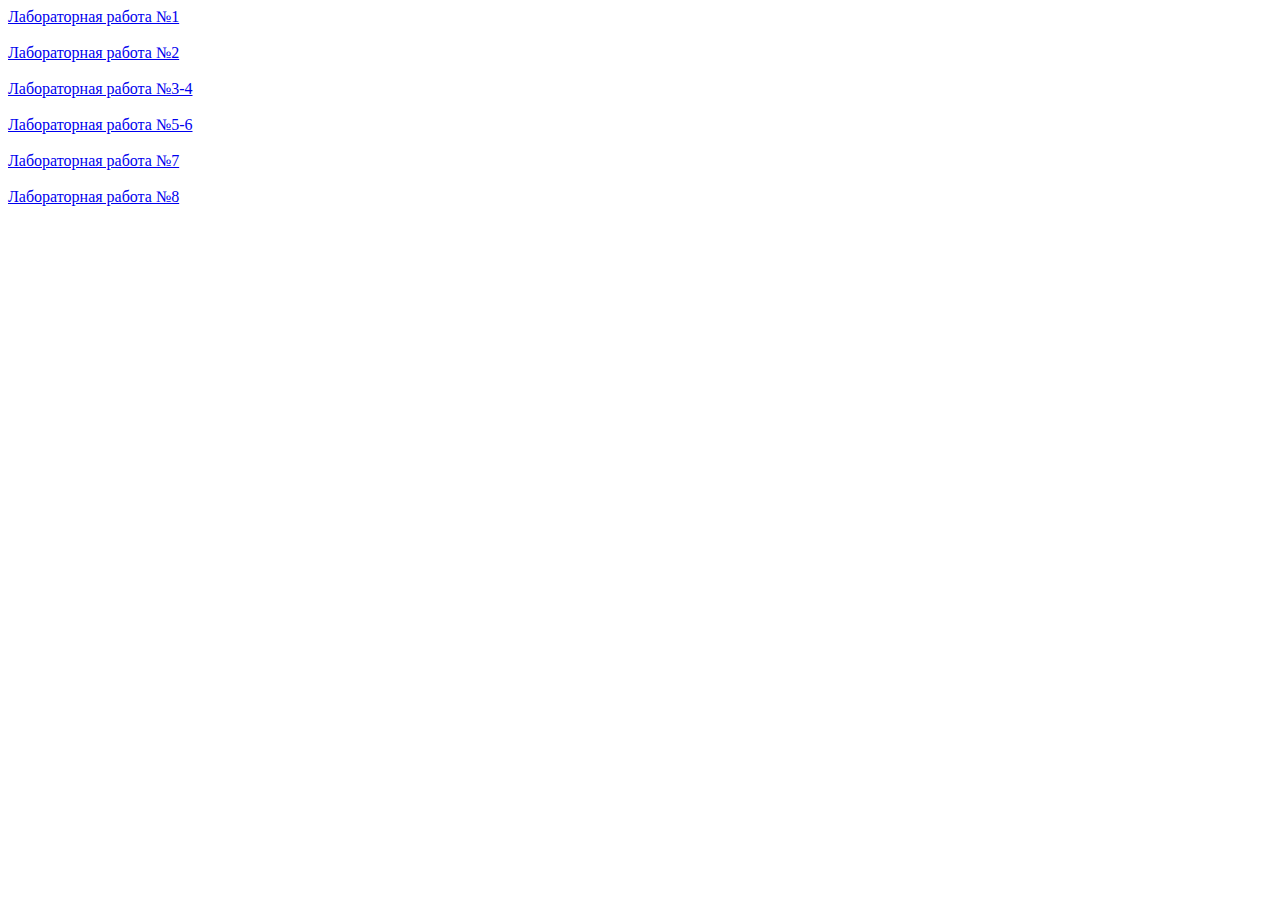
<file: index.html>
<!DOCTYPE html>
<html lang="en">
<head>
  <meta charset="UTF-8">
  <meta name="viewport" content="width=device-width, initial-scale=1.0">
  <title>Document</title>
</head>
<body>
  <a href="лаба 1/index.html">Лабораторная работа №1</a><br><br>
  <a href="лаба 2/index.html">Лабораторная работа №2</a><br><br>
  <a href="Лабораторная работа №3/main.html">Лабораторная работа №3-4</a><br><br>
  <a href="lab5/index.html">Лабораторная работа №5-6</a><br><br>
  <a href="lab7/index.html">Лабораторная работа №7</a><br><br>
  <a href="lab8/index.html">Лабораторная работа №8</a><br><br>
</body>
</html>
</file>
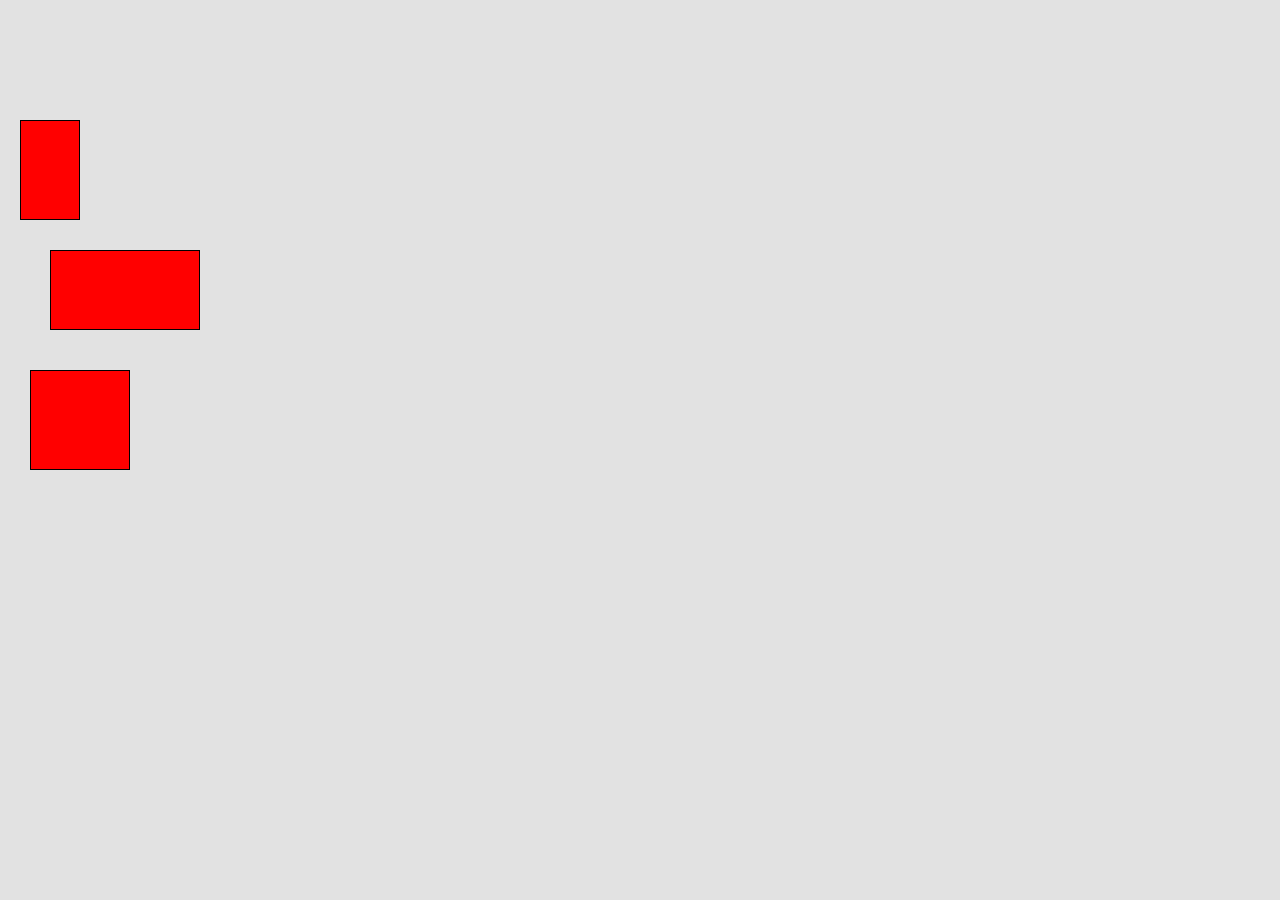
<file: lab5/index.html>
<!DOCTYPE html>
<html lang="en">
  <head>
    <meta charset="UTF-8" />
    <meta name="viewport" content="width=device-width, user-scalable=no" />
    <link rel="stylesheet" href="inputstyle.css" />
    <title>lab5</title>
  </head>
  <body>
    <div id="workspace">
      <div
        class="target"
        style="top: 120px; left: 20px; width: 60px; height: 100px"
      ></div>

      <div
        class="target"
        style="top: 250px; left: 50px; width: 150px; height: 80px"
      ></div>

      <div
        class="target"
        style="top: 370px; left: 30px; width: 100px; height: 100px"
      ></div>
    </div>
    <script src="input.js"></script>
  </body>
</html>
</file>
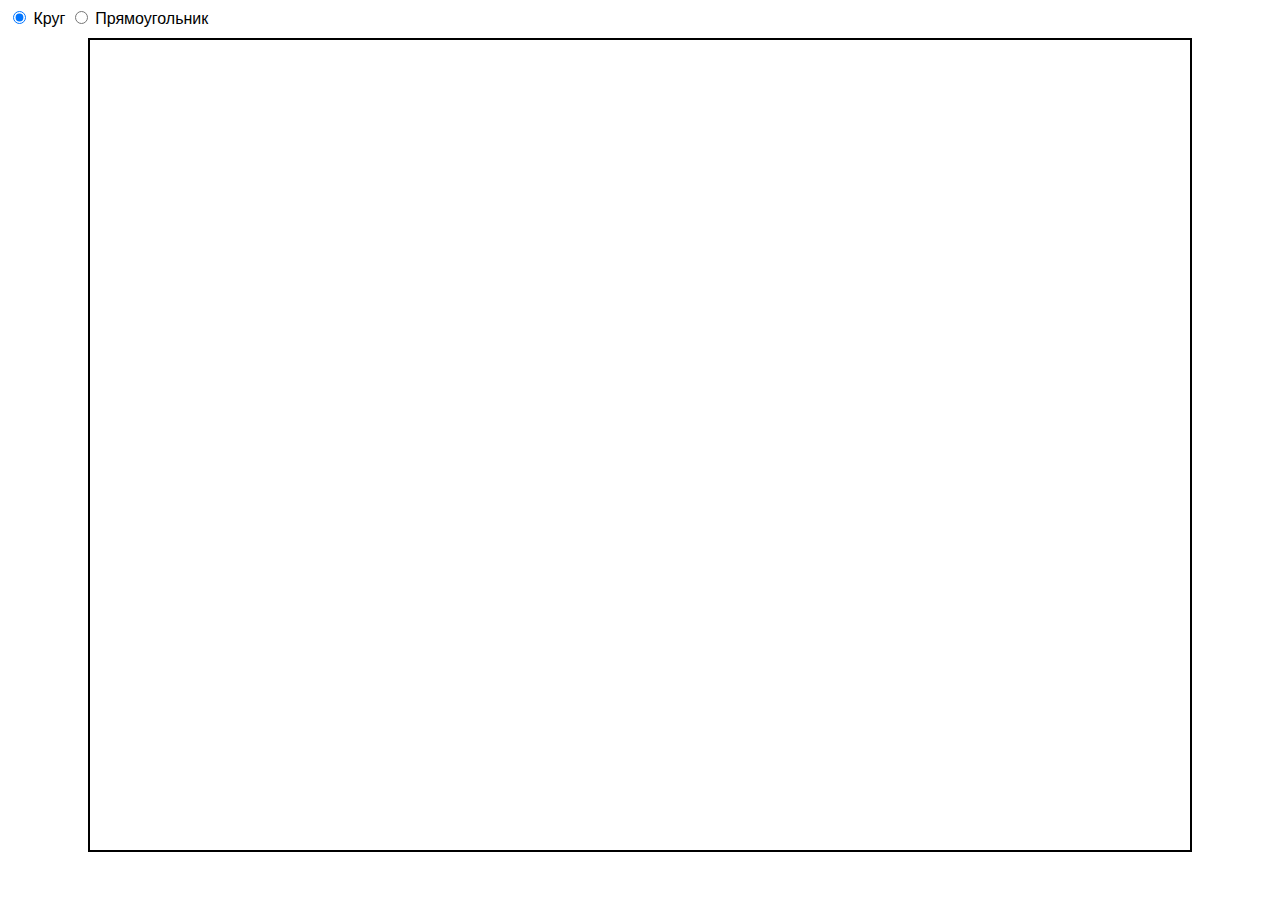
<file: lab7/index.html>
<!DOCTYPE html>
<html lang="en">

<head>
    <meta charset="UTF-8">
    <meta name="viewport" content="width=device-width, initial-scale=1.0">
    <title>Document</title>
    <link rel="stylesheet" href="./style.css" />
</head>

<body>
    <div>
        <label>
            <input type="radio" value="circle" name="figure" id="circleBtn" checked="true" />
            Круг
        </label>
        <label>
            <input type="radio" value="rectangle" name="figure" id="rectBtn" />
            Прямоугольник
        </label>
    </div>
    <svg id="drawingArea">

    </svg>
    <script src="./index.js"></script>
</body>

</html>
</file>
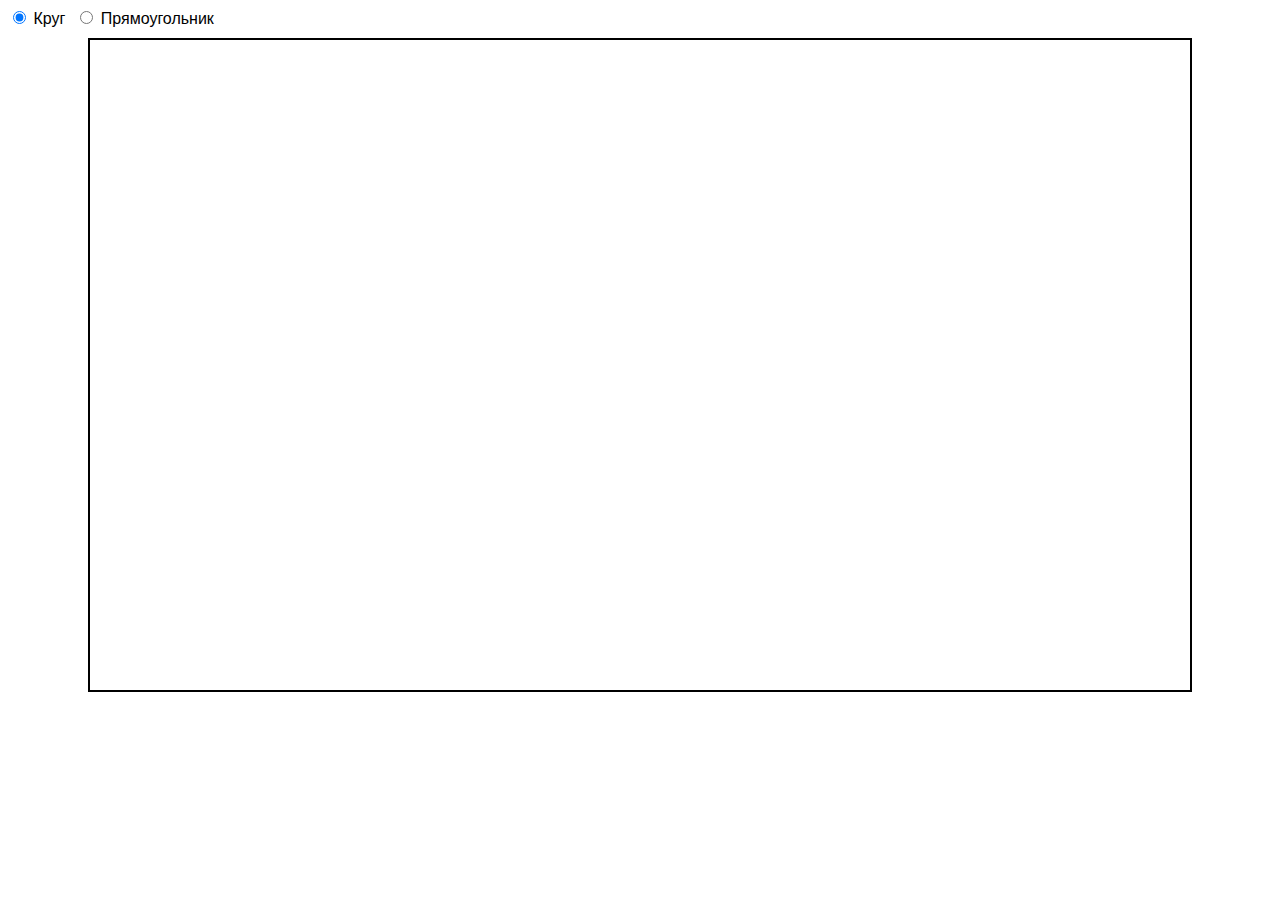
<file: lab8/index.html>
<!DOCTYPE html>
<html lang="en">

<head>
    <meta charset="UTF-8">
    <meta name="viewport" content="width=device-width, initial-scale=1.0">
    <title>Document</title>
    <link rel="stylesheet" href="./style.css" />
</head>

<body>
    <div class="toolsPalette">
        <label>
            <input type="radio" value="circle" name="figure" id="circleBtn" checked="true" />
            Круг
        </label>
        <label>
            <input type="radio" value="rectangle" name="figure" id="rectBtn" />
            Прямоугольник
        </label>
    </div>
    <canvas id="drawingArea" width="1100" height="650">

    </canvas>

    <script src="./index.js"></script>
</body>

</html>
</file>
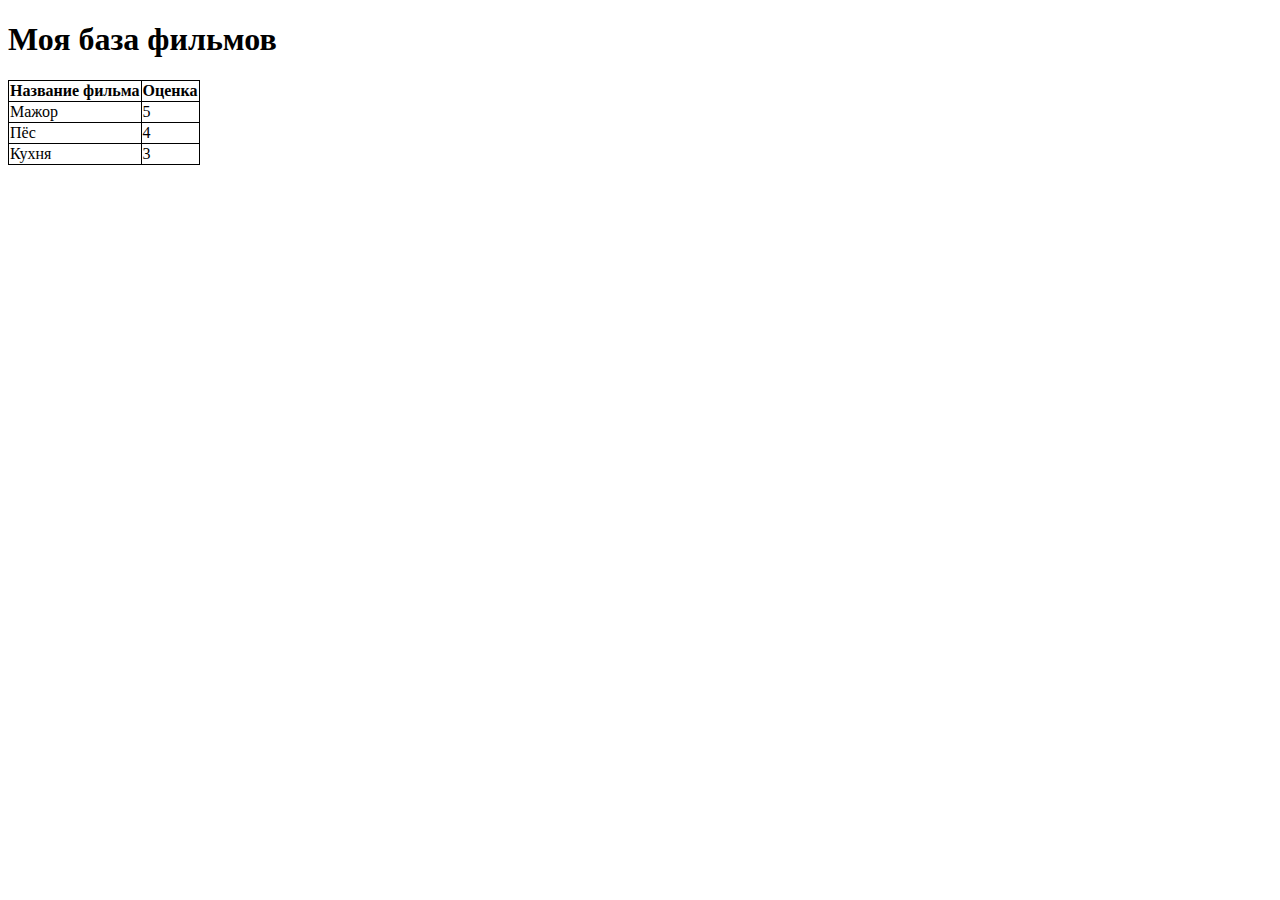
<file: лаба 2/index.html>
<!DOCTYPE html>
<html lang="ru">
<head>
    <meta charset="UTF-8">
    <meta name="viewport" content="width=device-width, initial-scale=1.0">
    <title>Personal Movie DB</title>
</head>
<body>

    <h1>Моя база фильмов</h1>
    <div id="movies-table"></div>
 
    <script src="script.js"></script>
</body>
</html>
</file>
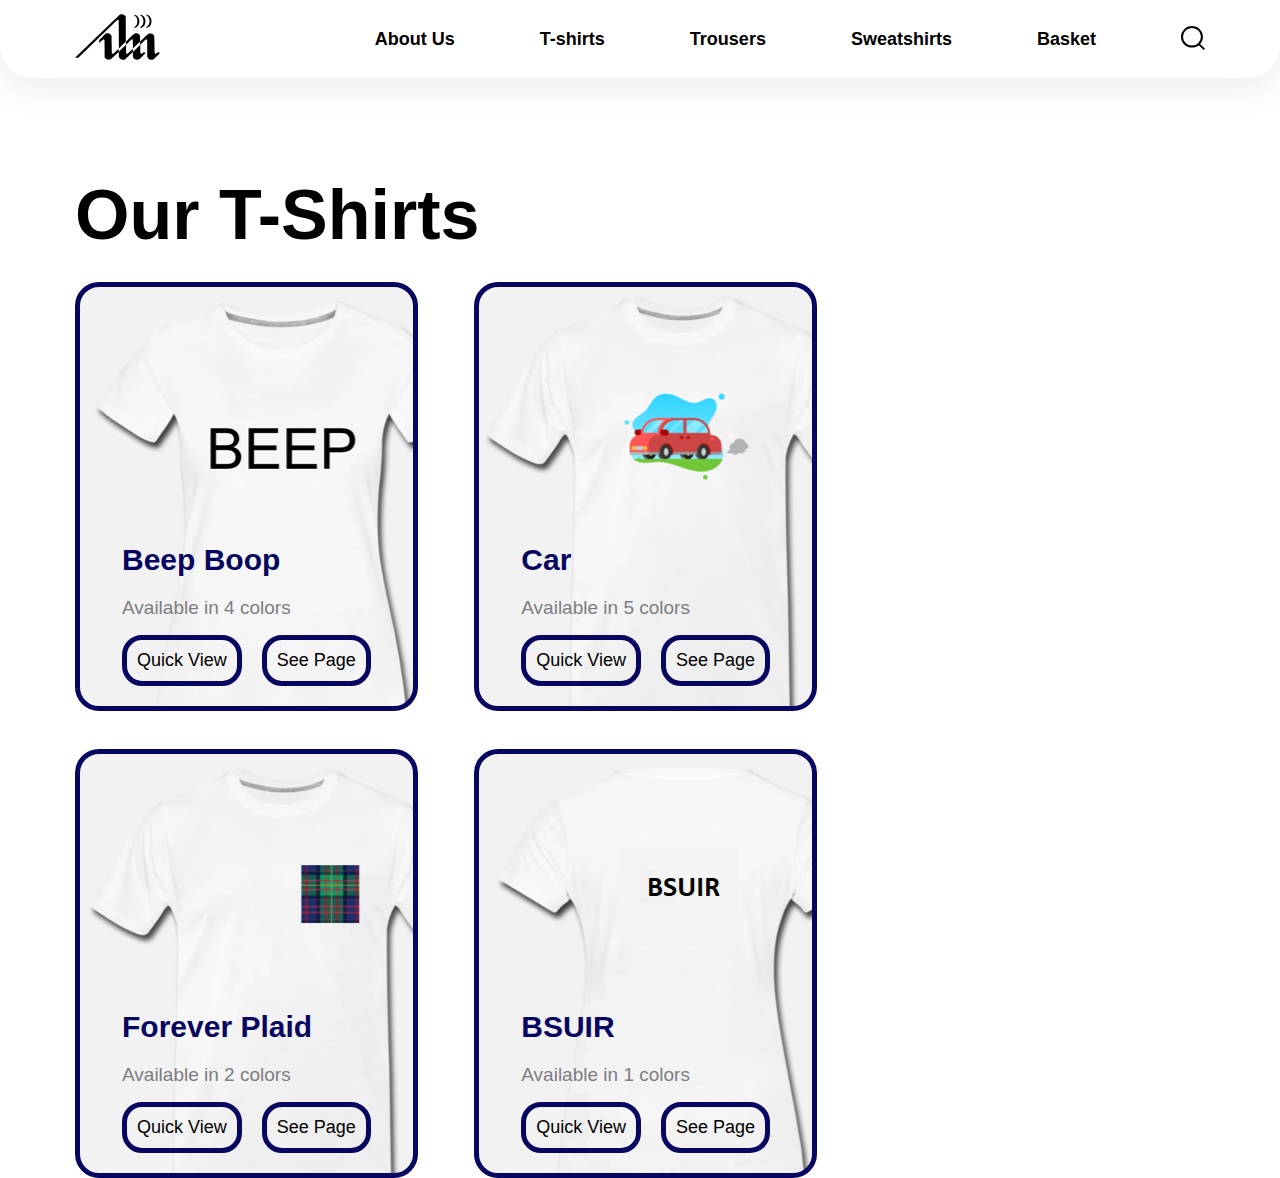
<file: Лабораторная работа №3/main.html>
<!DOCTYPE html>
<html lang="en">
<head>
    <meta charset="UTF-8">
    <meta name="viewport" content="width=device-width, initial-scale=1.0">
    <link rel="stylesheet" href="./style.css">
    <title>BSUIR</title>
</head>
<body>
    <header class="header">
        <div class="container header__container">
            <a href="#" class="header__logo">
                <img src="./bsuir_logo_prozrach.svg" alt="Логотип">
              </a>
              <nav class="header__nav nav">
                <ul class="list-reset nav__list">
                  <li class="nav__item">
                    <a href="#" class="nav__link">
                        About Us
                    </a>
                  </li>
                  <li class="nav__item">
                    <a href="#" class="nav__link">
                      T-shirts
                    </a>
                  </li>
                  <li class="nav__item">
                    <a href="#" class="nav__link">
                        Trousers
                    </a>
                  </li>
                  <li class="nav__item">
                    <a href="#" class="nav__link">
                        Sweatshirts
                    </a>
                  </li>
                  <li class="nav__item">
                    <a href="#" class="nav__link">
                        Basket
                    </a>
                  </li>
                </ul>
              </nav>
            <button class="btn-reset header__btn">
            <svg width="24" height="24" viewBox="0 0 24 24" fill="none" xmlns="http://www.w3.org/2000/svg" alt="Иконка поиска">
                <rect width="7.56126" height="1.89031" transform="matrix(0.713342 0.700816 -0.713342 0.700816 18.6064 17.3762)" fill="black"/>
                <path d="M20.9303 10.7726C20.9303 16.1533 16.4855 20.5452 10.9652 20.5452C5.44478 20.5452 1 16.1533 1 10.7726C1 5.39198 5.44478 1 10.9652 1C16.4855 1 20.9303 5.39198 20.9303 10.7726Z" stroke="black" stroke-width="2"/>
            </svg>
            </button>
        </div>
    </header>
    <main>
    <div class="container">
        <section class="shirts" id="shirts">
            <h2 class="section-title">Our T-Shirts</h2>
            <div id="quickViewWindow" style="display: none;">
                <button id="closeQViewWindow">x</button>
                <div class="quickViewImgDiv"><img alt="shirt" id="quickViewImg" src="shirt_images/beepboop-white-front.png"></div>
                <div class="quickViewData">
                    <h1 id="nameTxt">Beep Boop</h1>
                    <p id="descrTxt">Once upon a time, a mighty guide guarded the intersection of Forbes and Morewood, and would dutifully direct distracted college students when it was safe to cross the street. Its voice was soothing, strong, and steady. Its name was beep boop.</p>
                    <p id="priceTxt">$19.99</p>
                </div>
            </div>
            <ul class="shirts__list list-reset" id="products">
                
            </ul>
        </section>
    </div>
    </main>
    <script src="./shirts.js"></script>
    <script src="./main.js" ></script>
</body>
</html>
</file>
<file: lab5/inputstyle.css>
html {
    touch-action: none;
  
    -moz-user-select: none;
    -khtml-user-select: none;
    -webkit-user-select: none;
    user-select: none;
  }
  
  body {
    margin: 0;
    touch-action: none;
  }
  
  #workspace {
    width: 100vw;
    height: 100vh;
    position: relative;
    background-color: rgb(226, 226, 226);
    overflow: hidden;
  }
  
  .target {
    position: absolute;
    border: 1px solid black;
    background-color: red;
    box-sizing: border-box;
  }
</file>
<file: lab7/style.css>
body{
    font-family: Arial, Helvetica, sans-serif;
    display: flex;
    flex-direction: column;
}
#drawingArea{
    margin: 0 auto;
    margin-top: 10px;
    width: 1100px;
    height: 90vh;
    border: 2px solid black;
}
</file>
<file: lab8/style.css>
body{
    display: flex;
    flex-direction: column;
    font-family: Arial, Helvetica, sans-serif;
}
.toolsPalette{
    display: flex;
    gap: 10px;
} 
#drawingArea{
    border: 2px solid black;
    margin: 10px auto;
}
</file>
<file: Лабораторная работа №3/style.css>
html {
    box-sizing: border-box;
  }
  
  *,
  *::before,
  *::after {
    box-sizing: inherit;
  }
  
  a {
    color: inherit;
    text-decoration: none;
  }
  
  h1{
    margin:0;
  }
  h2{
    margin:0;
  }
  h3{
    margin:0;
  }
  
  p{
    margin:0;
  }
  
  img {
    max-width: 100%;
  }
  
  body {
    min-width: 1200px;
    font-family: Muller,Arial, sans-serif;
    background-color: #F1F1F1;
  }

/*glob*/
.list-reset{
    margin: 0;
    padding: 0;
    list-style: none;
}

.btn-reset {
    padding: 0;
    border: none;
    background-color: transparent;
    cursor: pointer;
}

.container {
    max-width: 1920px;
    margin: 0 auto;
    padding: 0 75px;
}

.container-information{
    padding-top: 50px;
    padding-bottom: 50px;
}


body {
    min-width: 320px;
    font-weight: 400;
    background-color: #fff;
    margin: 0;
}

/*T-Shirts*/
.section-title{
font-size: 70px;
  font-weight: 800;
  line-height: 85px;
  margin-bottom: 24px;
}

.shirts__list{
    display: flex;
    column-gap: 5%;
    row-gap: 38px;
    flex-wrap: wrap;
}

.shirts__item{
    border: 5px solid #070761;
    border-radius: 24px;
    padding: 256px 42px 20px 42px;
    background-color: #4b4b4d;
}

.shirts__name{
    color: #070761;
    font-size: 30px;
    margin-bottom: 20px;
}

.shirts__descr{
    color: #7d7d81;
    font-size: 19px;
    margin-bottom: 16px;
}

.shirts__button{
    border-radius: 10px;
    border: none;
    padding: 10px;
    cursor: pointer;
    font-size: 18px;
    border: 5px solid #070761 ;
    border-radius: 20px;
    
}

.shirts__buttons{
    display: flex;
    gap:20px;
}

/*Header*/
.header__container{
    display: flex;
    align-items: center;
  }

  .header__logo{
    max-width: 85px;
  }

  .header__logo:focus{
   outline: none;
  }
  .header__btn:hover path{
    stroke:#3b7dd4;
  }
  .header__btn:hover rect{
    fill:#3b7dd4;
  }
  
  .header__logo:focus{
    outline: none;
  }
  
  .header__btn:focus-visible{
    outline-offset: 5px;
    outline: 2px solid #3434f8;
  }
  
  .header__btn:active{
    outline: none;
  }
  
  .header__logo{
    margin-right:auto;
  }
  
  .nav__list{
    display: flex;
    margin-right: 85px;
  }
  
  
  
  .nav__item:not(:last-child){
    margin-right:85px;
  }
  
  .nav__link{
    font-size: 18px;
    font-weight: 600;
    line-height: 22px;
    text-align: left;
    position: relative;
  }
  
  .nav__link::after{
    content: "";
    position: absolute;
    left: 0;
    bottom: -7px;
    width: 100%;
    height: 3px;
    background-color: #1d1daa;
    opacity:0;
    transition: opacity 0.3s ease-in-out ;
  }
  
  .nav__link:hover::after{
    opacity: 1;
  }
  
  .nav__link:focus{
    outline: none;
  }
  .nav__link:focus-visible{
    outline-offset: 5px;
    outline: 2px solid #1d1daa;
  }
  
  
  
  .nav__link:active::after{
    opacity: 1;
    background-color: #1d1daa;
  }
  
  .nav__link:active{
    color: #1d1daa;
  }
  
  .header{
    margin-bottom:95px;
    padding: 14px 0;
    background-color:#FFFFFF;
    border-bottom-left-radius: 32px;
    border-bottom-right-radius: 32px;
    box-shadow: 0px 5px 40px 0px #0000001A;
  }

  /*shirt-data*/
  .shirt{
    display: flex;
    margin: 0 auto;
    gap: 30px;
    justify-content: center;
  }

  .shirt__image{
    border-radius: 24px;
  }

  .shirt__title{
    font-size: 40px;
  }

  .shirt__descr{
    font-size: 23px;
  }

  .shirt__price{
    font-size: 25px;
    font-weight: 400;
  }

  .shirt__button__descr{
    font-size: 23px;
  }
  
  .shirt__button-side{
    border: 1px solid black;
    padding: 5px 9px;
    border-radius: 3px;
    color: white;
    background-color: #1d1daa;
    font-size: 18px;
    transition: background-color 0.5s ease-in-out;
  }

  .shirt__button-side:not(:last-child){
    margin-right: 10px;
  }

  .shirt__button-side:hover{
    background-color: #0a0a0a;
  }

  .shirt__data{
    display: flex;
    flex-direction: column;
    justify-content: space-between;
    padding:50px 0;
    max-width: 600px;
  }

  .shirt{
    display: flex;
    column-gap: 5%;
    margin: 0 auto;
  }

  .shirt__color{
    border-radius: 100%;
    height: 20px;
    width: 20px;
    margin-right: 10px;
  }

  .active{
    background-color: #7d7d81;
  }

  #quickViewWindow{
    position: fixed;
    top: 50%;
    left: 50%;
    transform: translate(-50%, -50%);
    width: 500px;
    height: 400px;
    background-color: white;
    border: 2px solid #070761;
    border-radius: 20px;
    display: none;
    align-items: center;
    justify-content: space-between;
    padding: 25px;
}
#closeQViewWindow{
    position: absolute;
    top: 15px;
    right: 15px;
    color: #070761;
    border: none;
    font-size: 30px;
}
.quickViewImgDiv{
    width: 40%;
 
}
.quickViewImgDiv img{
    width: 100%;
    height: 82%;
    object-fit: contain;
    border-radius: 24px;
}
.quickViewData{
    width: 50%;
    display: flex;
    flex-direction: column;
    justify-content: space-between;
    font-family: Arial, Helvetica, sans-serif;
}
#nameTxt{
    color: #070761;
}
</file>
